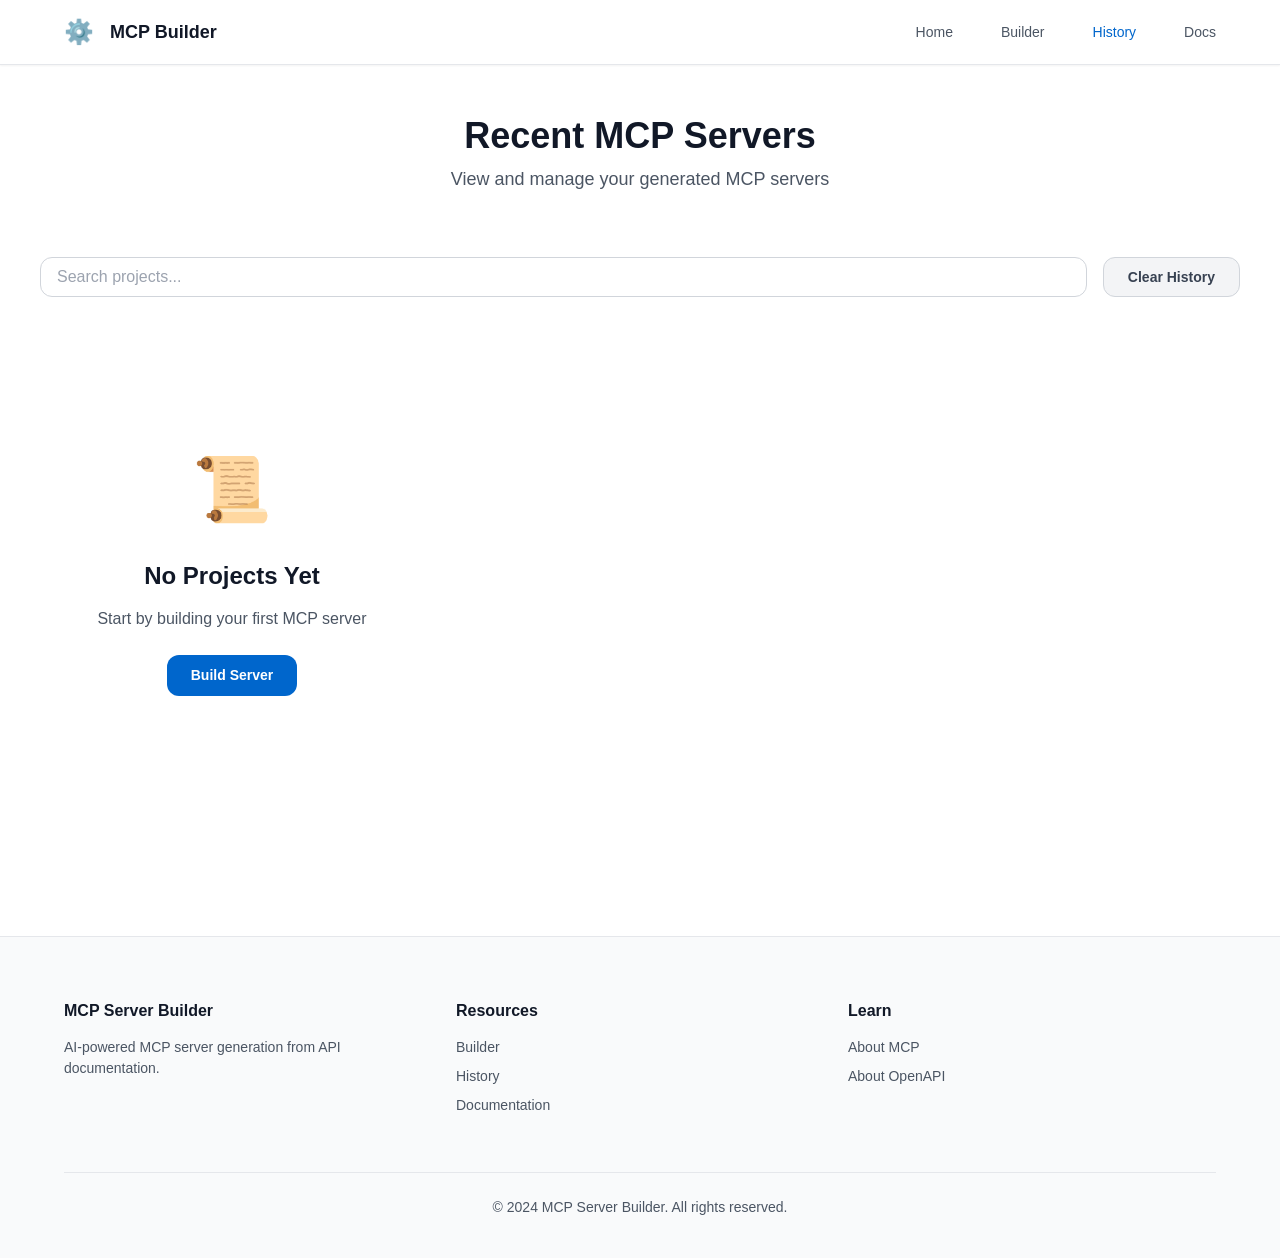
<file: history.html>
<!DOCTYPE html>
<html lang="en">
<head>
    <meta charset="UTF-8">
    <meta name="viewport" content="width=device-width, initial-scale=1.0">
    <meta name="description" content="History - MCP Server Builder">
    <title>History - MCP Server Builder</title>
    <link rel="stylesheet" href="/static/styles.css">
</head>
<body>
    <!-- Navigation -->
    <nav class="navbar">
        <div class="navbar-container">
            <div class="navbar-brand">
                <a href="/">
                    <span class="brand-icon">⚙️</span>
                    <span class="brand-text">MCP Builder</span>
                </a>
            </div>
            <ul class="navbar-menu">
                <li><a href="/" class="nav-link">Home</a></li>
                <li><a href="/builder" class="nav-link">Builder</a></li>
                <li><a href="/history" class="nav-link active">History</a></li>
                <li><a href="https://docs.example.com" class="nav-link" target="_blank">Docs</a></li>
            </ul>
            <button class="navbar-toggle" aria-label="Toggle menu">
                <span></span>
                <span></span>
                <span></span>
            </button>
        </div>
    </nav>

    <div class="container page-container">
        <div class="page-header">
            <h1>Recent MCP Servers</h1>
            <p>View and manage your generated MCP servers</p>
        </div>

        <div class="history-controls">
            <input
                type="text"
                id="historySearch"
                class="input-field"
                placeholder="Search projects..."
                aria-label="Search projects"
            >
            <button class="btn btn-secondary" id="clearHistoryBtn">Clear History</button>
        </div>

        <div id="historyContent" class="history-list-container">
            <div class="empty-state">
                <div class="empty-icon">📜</div>
                <h3>No Projects Yet</h3>
                <p>Start by building your first MCP server</p>
                <a href="/builder" class="btn btn-primary">Build Server</a>
            </div>
        </div>
    </div>

    <!-- Toast Notification -->
    <div id="toast" class="toast" role="alert"></div>

    <!-- Footer -->
    <footer class="footer">
        <div class="container">
            <div class="footer-content">
                <div class="footer-section">
                    <h4>MCP Server Builder</h4>
                    <p>AI-powered MCP server generation from API documentation.</p>
                </div>
                <div class="footer-section">
                    <h4>Resources</h4>
                    <ul>
                        <li><a href="/builder">Builder</a></li>
                        <li><a href="/history">History</a></li>
                        <li><a href="https://docs.example.com" target="_blank">Documentation</a></li>
                    </ul>
                </div>
                <div class="footer-section">
                    <h4>Learn</h4>
                    <ul>
                        <li><a href="https://modelcontextprotocol.io" target="_blank">About MCP</a></li>
                        <li><a href="https://openapis.org" target="_blank">About OpenAPI</a></li>
                    </ul>
                </div>
            </div>
            <div class="footer-bottom">
                <p>&copy; 2024 MCP Server Builder. All rights reserved.</p>
            </div>
        </div>
    </footer>

    <script src="/static/history.js" defer></script>
</body>
</html>
</file>
<file: static/styles.css>
/* ============================================================================
   MCP Server Builder - Premium Styling System
   Light theme, sophisticated white/off-white base, subtle design
   ============================================================================ */

:root {
    /* Color Palette */
    --color-white: #ffffff;
    --color-off-white: #fafafa;
    --color-gray-50: #f9fafb;
    --color-gray-100: #f3f4f6;
    --color-gray-200: #e5e7eb;
    --color-gray-300: #d1d5db;
    --color-gray-400: #9ca3af;
    --color-gray-500: #6b7280;
    --color-gray-600: #4b5563;
    --color-gray-700: #374151;
    --color-gray-800: #1f2937;
    --color-gray-900: #111827;

    /* Accent Colors */
    --color-primary: #0066cc;
    --color-primary-light: #e6f2ff;
    --color-primary-dark: #0052a3;
    --color-secondary: #6b7280;
    --color-success: #059669;
    --color-warning: #d97706;
    --color-error: #dc2626;

    /* Shadows */
    --shadow-xs: 0 1px 2px 0 rgba(0, 0, 0, 0.05);
    --shadow-sm: 0 1px 3px 0 rgba(0, 0, 0, 0.1);
    --shadow-md: 0 4px 6px -1px rgba(0, 0, 0, 0.1);
    --shadow-lg: 0 10px 15px -3px rgba(0, 0, 0, 0.1);
    --shadow-xl: 0 20px 25px -5px rgba(0, 0, 0, 0.1);

    /* Spacing */
    --spacing-xs: 0.25rem;
    --spacing-sm: 0.5rem;
    --spacing-md: 1rem;
    --spacing-lg: 1.5rem;
    --spacing-xl: 2rem;
    --spacing-2xl: 3rem;
    --spacing-3xl: 4rem;
    --spacing-4xl: 6rem;

    /* Typography */
    --font-family: -apple-system, BlinkMacSystemFont, 'Segoe UI', Roboto, 'Helvetica Neue', Arial, sans-serif;
    --font-family-mono: 'Monaco', 'Menlo', 'Consolas', monospace;

    --text-xs: 0.75rem;
    --text-sm: 0.875rem;
    --text-base: 1rem;
    --text-lg: 1.125rem;
    --text-xl: 1.25rem;
    --text-2xl: 1.5rem;
    --text-3xl: 1.875rem;
    --text-4xl: 2.25rem;

    --line-height-tight: 1.25;
    --line-height-normal: 1.5;
    --line-height-relaxed: 1.75;

    /* Transitions */
    --transition-fast: 150ms cubic-bezier(0.4, 0, 0.2, 1);
    --transition-base: 200ms cubic-bezier(0.4, 0, 0.2, 1);
    --transition-slow: 300ms cubic-bezier(0.4, 0, 0.2, 1);

    /* Border Radius */
    --radius-none: 0;
    --radius-sm: 0.375rem;
    --radius-md: 0.5rem;
    --radius-lg: 0.75rem;
    --radius-xl: 1rem;
    --radius-2xl: 1.5rem;
}

/* Dark mode support (minimal, mostly light theme) */
@media (prefers-color-scheme: dark) {
    :root {
        --color-white: #0f1419;
        --color-off-white: #1a1f26;
        --color-gray-50: #1a1f26;
        --color-gray-100: #232b35;
        --color-gray-200: #323d4d;
        --color-gray-300: #4a5568;
        --color-gray-400: #718096;
        --color-gray-500: #a0aec0;
        --color-gray-600: #cbd5e0;
        --color-gray-700: #e2e8f0;
        --color-gray-800: #f7fafc;
        --color-gray-900: #ffffff;
    }
}

/* ============================================================================
   Reset & Base Styles
   ============================================================================ */

* {
    margin: 0;
    padding: 0;
    box-sizing: border-box;
}

html {
    scroll-behavior: smooth;
}

body {
    font-family: var(--font-family);
    font-size: var(--text-base);
    line-height: var(--line-height-normal);
    color: var(--color-gray-700);
    background-color: var(--color-white);
    transition: background-color var(--transition-base);
}

/* ============================================================================
   Typography
   ============================================================================ */

h1, h2, h3, h4, h5, h6 {
    font-weight: 600;
    line-height: var(--line-height-tight);
    color: var(--color-gray-900);
}

h1 { font-size: var(--text-4xl); }
h2 { font-size: var(--text-3xl); }
h3 { font-size: var(--text-2xl); }
h4 { font-size: var(--text-xl); }
h5 { font-size: var(--text-lg); }
h6 { font-size: var(--text-base); }

p {
    margin-bottom: var(--spacing-md);
}

a {
    color: var(--color-primary);
    text-decoration: none;
    transition: color var(--transition-fast);
}

a:hover {
    color: var(--color-primary-dark);
    text-decoration: underline;
}

code {
    font-family: var(--font-family-mono);
    font-size: 0.9em;
    background-color: var(--color-gray-100);
    padding: 0.125rem var(--spacing-sm);
    border-radius: var(--radius-sm);
}

pre {
    background-color: var(--color-gray-50);
    border: 1px solid var(--color-gray-200);
    border-radius: var(--radius-lg);
    padding: var(--spacing-lg);
    overflow-x: auto;
    margin-bottom: var(--spacing-lg);
}

pre code {
    background-color: transparent;
    padding: 0;
    border-radius: 0;
}

/* ============================================================================
   Layout
   ============================================================================ */

.container {
    max-width: 1200px;
    margin: 0 auto;
    padding: 0 var(--spacing-lg);
}

@media (max-width: 768px) {
    .container {
        padding: 0 var(--spacing-md);
    }
}

.section {
    padding: var(--spacing-4xl) 0;
}

.section-title {
    text-align: center;
    font-size: var(--text-3xl);
    font-weight: 600;
    margin-bottom: var(--spacing-md);
    color: var(--color-gray-900);
}

.section-subtitle {
    text-align: center;
    font-size: var(--text-lg);
    color: var(--color-gray-500);
    margin-bottom: var(--spacing-3xl);
}

/* ============================================================================
   Navigation Bar
   ============================================================================ */

.navbar {
    background-color: var(--color-white);
    border-bottom: 1px solid var(--color-gray-200);
    position: sticky;
    top: 0;
    z-index: 1000;
    box-shadow: var(--shadow-xs);
}

.navbar-container {
    max-width: 1200px;
    margin: 0 auto;
    padding: 0 var(--spacing-lg);
    display: flex;
    justify-content: space-between;
    align-items: center;
    height: 4rem;
}

.navbar-brand a {
    display: flex;
    align-items: center;
    gap: var(--spacing-md);
    color: var(--color-gray-900);
    font-weight: 700;
    font-size: var(--text-lg);
    text-decoration: none;
}

.brand-icon {
    font-size: 1.5rem;
}

.navbar-menu {
    display: flex;
    list-style: none;
    gap: var(--spacing-2xl);
}

.nav-link {
    font-size: var(--text-sm);
    color: var(--color-gray-600);
    font-weight: 500;
    transition: color var(--transition-fast);
}

.nav-link:hover,
.nav-link.active {
    color: var(--color-primary);
}

.navbar-toggle {
    display: none;
    flex-direction: column;
    gap: 0.375rem;
    background: none;
    border: none;
    cursor: pointer;
    padding: var(--spacing-sm);
}

.navbar-toggle span {
    width: 1.5rem;
    height: 2px;
    background-color: var(--color-gray-700);
    border-radius: 1px;
    transition: all var(--transition-base);
}

@media (max-width: 768px) {
    .navbar-toggle {
        display: flex;
    }

    .navbar-menu {
        display: none;
        position: absolute;
        top: 4rem;
        left: 0;
        right: 0;
        flex-direction: column;
        gap: var(--spacing-md);
        background-color: var(--color-off-white);
        padding: var(--spacing-lg);
        border-bottom: 1px solid var(--color-gray-200);
    }

    .navbar-menu.active {
        display: flex;
    }
}

/* ============================================================================
   Buttons
   ============================================================================ */

.btn {
    display: inline-flex;
    align-items: center;
    justify-content: center;
    gap: var(--spacing-sm);
    padding: 0.625rem var(--spacing-lg);
    font-size: var(--text-sm);
    font-weight: 600;
    border: none;
    border-radius: var(--radius-lg);
    cursor: pointer;
    transition: all var(--transition-fast);
    white-space: nowrap;
    text-decoration: none;
    user-select: none;
}

.btn:disabled {
    opacity: 0.5;
    cursor: not-allowed;
}

.btn-primary {
    background-color: var(--color-primary);
    color: var(--color-white);
}

.btn-primary:hover:not(:disabled) {
    background-color: var(--color-primary-dark);
    box-shadow: var(--shadow-md);
}

.btn-secondary {
    background-color: var(--color-gray-100);
    color: var(--color-gray-700);
    border: 1px solid var(--color-gray-300);
}

.btn-secondary:hover:not(:disabled) {
    background-color: var(--color-gray-200);
}

.btn-lg {
    padding: 0.875rem var(--spacing-xl);
    font-size: var(--text-base);
}

.btn-sm {
    padding: 0.375rem var(--spacing-md);
    font-size: var(--text-xs);
}

.icon-btn {
    display: inline-flex;
    align-items: center;
    justify-content: center;
    width: 2rem;
    height: 2rem;
    padding: 0;
    font-size: 1rem;
    background-color: var(--color-gray-100);
    border: 1px solid var(--color-gray-300);
    border-radius: var(--radius-md);
    cursor: pointer;
    transition: all var(--transition-fast);
}

.icon-btn:hover {
    background-color: var(--color-gray-200);
}

.button-group {
    display: flex;
    gap: var(--spacing-md);
    flex-wrap: wrap;
    margin-top: var(--spacing-lg);
}

.button-group-vertical {
    display: flex;
    flex-direction: column;
    gap: var(--spacing-md);
}

/* ============================================================================
   Forms & Inputs
   ============================================================================ */

.input-group-builder,
.input-group {
    margin-bottom: var(--spacing-lg);
}

.input-label {
    display: block;
    font-size: var(--text-sm);
    font-weight: 600;
    color: var(--color-gray-700);
    margin-bottom: var(--spacing-sm);
}

.input-field {
    width: 100%;
    padding: 0.625rem var(--spacing-md);
    font-size: var(--text-base);
    border: 1px solid var(--color-gray-300);
    border-radius: var(--radius-lg);
    background-color: var(--color-white);
    color: var(--color-gray-900);
    transition: all var(--transition-fast);
    font-family: inherit;
}

.input-field:focus {
    outline: none;
    border-color: var(--color-primary);
    box-shadow: 0 0 0 3px var(--color-primary-light);
}

.input-field::placeholder {
    color: var(--color-gray-400);
}

.input-hint {
    font-size: var(--text-sm);
    color: var(--color-gray-500);
    margin-top: var(--spacing-sm);
}

.input-error {
    border-color: var(--color-error) !important;
}

.error-message {
    background-color: #fee;
    border: 1px solid #fca5a5;
    color: var(--color-error);
    padding: var(--spacing-md);
    border-radius: var(--radius-lg);
    font-size: var(--text-sm);
    margin-top: var(--spacing-md);
}

/* ============================================================================
   Cards
   ============================================================================ */

.card {
    background-color: var(--color-white);
    border: 1px solid var(--color-gray-200);
    border-radius: var(--radius-xl);
    padding: var(--spacing-lg);
    box-shadow: var(--shadow-xs);
    transition: all var(--transition-base);
}

.card:hover {
    box-shadow: var(--shadow-md);
}

.builder-card {
    background-color: var(--color-white);
    border: 1px solid var(--color-gray-200);
    border-radius: var(--radius-xl);
    padding: var(--spacing-2xl);
    box-shadow: var(--shadow-xs);
}

/* ============================================================================
   Hero Section
   ============================================================================ */

.hero {
    background: linear-gradient(135deg, var(--color-off-white) 0%, var(--color-white) 100%);
    padding: var(--spacing-4xl) var(--spacing-lg) var(--spacing-3xl);
    text-align: center;
}

.hero-content {
    max-width: 700px;
    margin: 0 auto;
}

.hero-title {
    font-size: var(--text-4xl);
    font-weight: 700;
    margin-bottom: var(--spacing-md);
    color: var(--color-gray-900);
    line-height: 1.1;
}

.hero-subtitle {
    font-size: var(--text-lg);
    color: var(--color-gray-600);
    margin-bottom: var(--spacing-2xl);
    line-height: var(--line-height-relaxed);
}

.hero-input-group {
    display: flex;
    gap: var(--spacing-md);
    margin-bottom: var(--spacing-lg);
    flex-direction: column;
}

@media (min-width: 640px) {
    .hero-input-group {
        flex-direction: row;
    }
}

.hero-input {
    flex: 1;
    padding: 0.875rem var(--spacing-md);
    font-size: var(--text-base);
    border: 1px solid var(--color-gray-300);
    border-radius: var(--radius-lg);
    background-color: var(--color-white);
    color: var(--color-gray-900);
}

.hero-input:focus {
    outline: none;
    border-color: var(--color-primary);
    box-shadow: 0 0 0 3px var(--color-primary-light);
}

.hero-hint {
    font-size: var(--text-sm);
    color: var(--color-gray-500);
}

/* ============================================================================
   Builder Layout
   ============================================================================ */

.builder-container {
    max-width: 1200px;
    margin: 0 auto;
    padding: var(--spacing-2xl) var(--spacing-lg);
}

.builder-section {
    display: none;
    animation: fadeIn var(--transition-base);
}

.builder-section.active {
    display: block;
}

@keyframes fadeIn {
    from {
        opacity: 0;
        transform: translateY(10px);
    }
    to {
        opacity: 1;
        transform: translateY(0);
    }
}

.builder-header {
    text-align: center;
    margin-bottom: var(--spacing-3xl);
}

.builder-header h1,
.builder-header h2 {
    margin-bottom: var(--spacing-sm);
}

.builder-header p {
    font-size: var(--text-lg);
    color: var(--color-gray-600);
    margin: 0;
}

/* ============================================================================
   Steps & Progress
   ============================================================================ */

.steps-grid {
    display: grid;
    grid-template-columns: repeat(auto-fit, minmax(250px, 1fr));
    gap: var(--spacing-lg);
    margin-bottom: var(--spacing-2xl);
}

.step-card {
    background-color: var(--color-off-white);
    border: 1px solid var(--color-gray-200);
    border-radius: var(--radius-xl);
    padding: var(--spacing-xl);
    text-align: center;
}

.step-number {
    display: flex;
    align-items: center;
    justify-content: center;
    width: 3rem;
    height: 3rem;
    background-color: var(--color-primary);
    color: var(--color-white);
    border-radius: 50%;
    font-weight: 700;
    font-size: var(--text-lg);
    margin: 0 auto var(--spacing-md);
}

.step-title {
    margin-bottom: var(--spacing-sm);
}

.step-description {
    color: var(--color-gray-600);
    font-size: var(--text-sm);
    margin: 0;
}

.progress-container {
    padding: var(--spacing-xl) 0;
}

.progress-stages {
    display: flex;
    flex-direction: column;
    gap: var(--spacing-lg);
}

.progress-stage {
    display: flex;
    gap: var(--spacing-md);
    align-items: flex-start;
}

.stage-icon {
    display: flex;
    align-items: center;
    justify-content: center;
    width: 2rem;
    height: 2rem;
    font-size: 1.25rem;
    flex-shrink: 0;
    margin-top: 0.25rem;
    animation: spin 2s linear infinite;
}

.stage-icon.completed {
    animation: none;
}

@keyframes spin {
    from { transform: rotate(0deg); }
    to { transform: rotate(360deg); }
}

.stage-info {
    flex: 1;
}

.stage-name {
    font-weight: 600;
    color: var(--color-gray-900);
    margin-bottom: 0.25rem;
}

.stage-status {
    font-size: var(--text-sm);
    color: var(--color-gray-500);
    min-height: 1.25rem;
}

/* ============================================================================
   Tools List
   ============================================================================ */

.tools-header {
    display: flex;
    gap: var(--spacing-md);
    align-items: center;
    margin-bottom: var(--spacing-lg);
    flex-wrap: wrap;
}

.tools-stats {
    font-size: var(--text-sm);
    color: var(--color-gray-600);
    font-weight: 600;
}

.tools-list {
    display: flex;
    flex-direction: column;
    gap: var(--spacing-md);
    margin-bottom: var(--spacing-lg);
    max-height: 500px;
    overflow-y: auto;
}

.tool-item {
    display: flex;
    align-items: flex-start;
    gap: var(--spacing-md);
    padding: var(--spacing-md);
    background-color: var(--color-off-white);
    border: 1px solid var(--color-gray-200);
    border-radius: var(--radius-lg);
    cursor: pointer;
    transition: all var(--transition-fast);
}

.tool-item:hover {
    background-color: var(--color-gray-100);
    border-color: var(--color-primary);
}

.tool-checkbox {
    width: 1.25rem;
    height: 1.25rem;
    margin-top: 0.25rem;
    cursor: pointer;
    flex-shrink: 0;
}

.tool-info {
    flex: 1;
}

.tool-name {
    font-weight: 600;
    color: var(--color-gray-900);
    margin-bottom: 0.25rem;
}

.tool-description {
    font-size: var(--text-sm);
    color: var(--color-gray-600);
    margin-bottom: 0.5rem;
}

.tool-meta {
    display: flex;
    gap: var(--spacing-md);
    font-size: var(--text-xs);
    color: var(--color-gray-500);
}

.tool-badge {
    background-color: var(--color-primary-light);
    color: var(--color-primary);
    padding: 0.25rem 0.5rem;
    border-radius: var(--radius-sm);
    font-weight: 600;
}

/* ============================================================================
   Project Workspace
   ============================================================================ */

.project-tabs {
    display: flex;
    gap: var(--spacing-md);
    border-bottom: 1px solid var(--color-gray-200);
    margin-bottom: var(--spacing-lg);
    overflow-x: auto;
}

.tab-button {
    padding: var(--spacing-md) var(--spacing-lg);
    background: none;
    border: none;
    border-bottom: 2px solid transparent;
    font-weight: 600;
    color: var(--color-gray-600);
    cursor: pointer;
    transition: all var(--transition-fast);
    white-space: nowrap;
}

.tab-button.active {
    color: var(--color-primary);
    border-bottom-color: var(--color-primary);
}

.tab-content {
    display: none;
    animation: fadeIn var(--transition-base);
}

.tab-content.active {
    display: block;
}

.project-workspace {
    display: grid;
    grid-template-columns: 250px 1fr 300px;
    gap: var(--spacing-md);
    background-color: var(--color-off-white);
    border: 1px solid var(--color-gray-200);
    border-radius: var(--radius-lg);
    overflow: hidden;
    min-height: 500px;
}

@media (max-width: 1024px) {
    .project-workspace {
        grid-template-columns: 200px 1fr;
    }
}

@media (max-width: 768px) {
    .project-workspace {
        grid-template-columns: 1fr;
        min-height: auto;
    }
}

.sidebar {
    background-color: var(--color-white);
    border-right: 1px solid var(--color-gray-200);
    overflow-y: auto;
    display: flex;
    flex-direction: column;
}

@media (max-width: 768px) {
    .sidebar {
        border-right: none;
        border-bottom: 1px solid var(--color-gray-200);
        max-height: 250px;
    }
}

.sidebar-header {
    padding: var(--spacing-md);
    font-weight: 600;
    color: var(--color-gray-900);
    border-bottom: 1px solid var(--color-gray-200);
    font-size: var(--text-sm);
    text-transform: uppercase;
    letter-spacing: 0.5px;
}

.file-tree-content {
    padding: var(--spacing-md);
    font-size: var(--text-sm);
    flex: 1;
    overflow-y: auto;
}

.file-tree-item {
    padding: var(--spacing-sm);
    cursor: pointer;
    border-radius: var(--radius-md);
    transition: all var(--transition-fast);
    user-select: none;
    display: flex;
    align-items: center;
    gap: var(--spacing-sm);
}

.file-tree-item:hover {
    background-color: var(--color-gray-100);
}

.file-tree-item.active {
    background-color: var(--color-primary-light);
    color: var(--color-primary);
}

.file-tree-icon {
    font-size: 0.875rem;
    flex-shrink: 0;
}

.file-tree-name {
    overflow: hidden;
    text-overflow: ellipsis;
    white-space: nowrap;
}

.file-tree-folder {
    display: flex;
    flex-direction: column;
    gap: 0;
}

.file-tree-toggle {
    padding: var(--spacing-sm);
    background: none;
    border: none;
    cursor: pointer;
    font-size: 0.875rem;
    padding: var(--spacing-sm) 0;
}

.file-tree-children {
    padding-left: var(--spacing-lg);
}

.file-tree-children.hidden {
    display: none;
}

.main-panel {
    background-color: var(--color-white);
    display: flex;
    flex-direction: column;
    overflow: hidden;
}

.code-header {
    padding: var(--spacing-md);
    border-bottom: 1px solid var(--color-gray-200);
    background-color: var(--color-gray-50);
    font-size: var(--text-sm);
    font-weight: 600;
    color: var(--color-gray-700);
    display: flex;
    justify-content: space-between;
    align-items: center;
}

.code-filename {
    font-family: var(--font-family-mono);
    overflow: hidden;
    text-overflow: ellipsis;
    flex: 1;
}

.code-actions {
    display: flex;
    gap: var(--spacing-sm);
    margin-left: var(--spacing-md);
}

.code-viewer {
    flex: 1;
    overflow: auto;
}

.code-content {
    padding: var(--spacing-lg);
    margin: 0;
    font-size: 0.875rem;
    line-height: 1.5;
}

.metadata-panel {
    background-color: var(--color-gray-50);
}

.metadata-content {
    padding: var(--spacing-md);
    font-size: var(--text-sm);
}

.metadata-item {
    margin-bottom: var(--spacing-md);
    padding-bottom: var(--spacing-md);
    border-bottom: 1px solid var(--color-gray-200);
}

.metadata-label {
    font-weight: 600;
    color: var(--color-gray-700);
    margin-bottom: 0.25rem;
}

.metadata-value {
    color: var(--color-gray-600);
    word-break: break-all;
}

/* ============================================================================
   Tools Explorer
   ============================================================================ */

.tools-explorer {
    display: flex;
    flex-direction: column;
    gap: var(--spacing-lg);
}

.tool-explorer-item {
    background-color: var(--color-off-white);
    border: 1px solid var(--color-gray-200);
    border-radius: var(--radius-lg);
    padding: var(--spacing-lg);
}

.tool-explorer-header {
    margin-bottom: var(--spacing-md);
}

.tool-explorer-name {
    font-weight: 700;
    font-size: var(--text-lg);
    color: var(--color-gray-900);
    margin-bottom: var(--spacing-sm);
}

.tool-explorer-meta {
    display: flex;
    gap: var(--spacing-md);
    font-size: var(--text-sm);
    color: var(--color-gray-600);
    flex-wrap: wrap;
}

.tool-explorer-description {
    margin-bottom: var(--spacing-md);
    color: var(--color-gray-700);
}

.tool-explorer-section {
    margin-bottom: var(--spacing-md);
}

.tool-explorer-section-title {
    font-weight: 600;
    color: var(--color-gray-900);
    margin-bottom: var(--spacing-sm);
    font-size: var(--text-sm);
}

.tool-explorer-params {
    display: flex;
    flex-direction: column;
    gap: var(--spacing-sm);
}

.param-item {
    display: flex;
    align-items: center;
    gap: var(--spacing-md);
    padding: var(--spacing-sm);
    background-color: var(--color-white);
    border-radius: var(--radius-md);
    font-size: var(--text-sm);
}

.param-name {
    font-weight: 600;
    color: var(--color-gray-900);
    min-width: 100px;
}

.param-type {
    background-color: var(--color-primary-light);
    color: var(--color-primary);
    padding: 0.25rem 0.5rem;
    border-radius: var(--radius-sm);
    font-family: var(--font-family-mono);
    font-size: 0.75rem;
    white-space: nowrap;
}

.param-required {
    color: var(--color-error);
    font-weight: 600;
}

/* ============================================================================
   Validation Report
   ============================================================================ */

.validation-report {
    background-color: var(--color-off-white);
    border-radius: var(--radius-lg);
    padding: var(--spacing-lg);
}

.validation-item {
    display: flex;
    gap: var(--spacing-md);
    padding: var(--spacing-md);
    margin-bottom: var(--spacing-md);
    background-color: var(--color-white);
    border-radius: var(--radius-lg);
    align-items: flex-start;
}

.validation-icon {
    font-size: 1.25rem;
    flex-shrink: 0;
    margin-top: 0.125rem;
}

.validation-content {
    flex: 1;
}

.validation-title {
    font-weight: 600;
    color: var(--color-gray-900);
    margin-bottom: 0.25rem;
}

.validation-message {
    font-size: var(--text-sm);
    color: var(--color-gray-600);
}

.validation-passed {
    border-left: 3px solid var(--color-success);
}

.validation-warning {
    border-left: 3px solid var(--color-warning);
}

.validation-error {
    border-left: 3px solid var(--color-error);
}

.validation-summary {
    display: flex;
    gap: var(--spacing-lg);
    flex-wrap: wrap;
    margin-bottom: var(--spacing-lg);
    padding-bottom: var(--spacing-lg);
    border-bottom: 1px solid var(--color-gray-200);
}

.validation-summary-item {
    display: flex;
    align-items: center;
    gap: var(--spacing-sm);
    font-weight: 600;
}

/* ============================================================================
   Formats Grid
   ============================================================================ */

.formats-grid {
    display: grid;
    grid-template-columns: repeat(auto-fit, minmax(200px, 1fr));
    gap: var(--spacing-lg);
}

.format-item {
    background-color: var(--color-off-white);
    padding: var(--spacing-lg);
    border-radius: var(--radius-lg);
    border: 1px solid var(--color-gray-200);
    text-align: center;
}

.format-item h4 {
    margin-bottom: var(--spacing-sm);
}

.format-item p {
    font-size: var(--text-sm);
    color: var(--color-gray-600);
    margin: 0;
}

/* ============================================================================
   Features Grid
   ============================================================================ */

.features-grid {
    display: grid;
    grid-template-columns: repeat(auto-fit, minmax(300px, 1fr));
    gap: var(--spacing-lg);
}

.feature-card {
    background-color: var(--color-off-white);
    padding: var(--spacing-lg);
    border-radius: var(--radius-lg);
    border: 1px solid var(--color-gray-200);
}

.feature-icon {
    font-size: 2rem;
    margin-bottom: var(--spacing-md);
    display: block;
}

.feature-card h3 {
    margin-bottom: var(--spacing-sm);
}

.feature-card p {
    font-size: var(--text-sm);
    color: var(--color-gray-600);
    margin: 0;
}

/* ============================================================================
   Info Cards
   ============================================================================ */

.info-cards {
    display: grid;
    grid-template-columns: repeat(auto-fit, minmax(250px, 1fr));
    gap: var(--spacing-lg);
    margin-top: var(--spacing-2xl);
}

.info-card {
    background-color: var(--color-off-white);
    padding: var(--spacing-lg);
    border-radius: var(--radius-lg);
    border: 1px solid var(--color-gray-200);
}

.info-card h4 {
    margin-bottom: var(--spacing-md);
}

.example-list {
    list-style: none;
    font-size: var(--text-sm);
    color: var(--color-gray-600);
}

.example-list li {
    padding: var(--spacing-sm) 0;
    font-family: var(--font-family-mono);
    word-break: break-all;
}

/* ============================================================================
   Example Section
   ============================================================================ */

.example-content {
    display: grid;
    grid-template-columns: 1fr auto 1fr;
    gap: var(--spacing-lg);
    align-items: center;
}

@media (max-width: 1024px) {
    .example-content {
        grid-template-columns: 1fr;
        gap: var(--spacing-2xl);
    }
}

.example-code,
.example-result {
    background-color: var(--color-off-white);
    border: 1px solid var(--color-gray-200);
    border-radius: var(--radius-lg);
    overflow: hidden;
}

.code-header {
    padding: var(--spacing-md);
    background-color: var(--color-gray-100);
    font-size: var(--text-sm);
    font-weight: 600;
    color: var(--color-gray-700);
}

.example-arrow {
    display: none;
    font-size: 1.5rem;
    color: var(--color-gray-400);
    text-align: center;
}

@media (min-width: 1024px) {
    .example-arrow {
        display: block;
    }
}

/* ============================================================================
   Security Grid
   ============================================================================ */

.security-grid {
    display: grid;
    grid-template-columns: repeat(auto-fit, minmax(250px, 1fr));
    gap: var(--spacing-lg);
}

.security-item {
    background-color: var(--color-off-white);
    padding: var(--spacing-lg);
    border-radius: var(--radius-lg);
    border: 1px solid var(--color-gray-200);
}

.security-item h4 {
    margin-bottom: var(--spacing-sm);
}

.security-item p {
    font-size: var(--text-sm);
    color: var(--color-gray-600);
    margin: 0;
}

/* ============================================================================
   FAQ
   ============================================================================ */

.faq-grid {
    display: grid;
    grid-template-columns: repeat(auto-fit, minmax(350px, 1fr));
    gap: var(--spacing-lg);
}

.faq-item {
    background-color: var(--color-off-white);
    padding: var(--spacing-lg);
    border-radius: var(--radius-lg);
    border: 1px solid var(--color-gray-200);
}

.faq-question {
    margin-bottom: var(--spacing-md);
    color: var(--color-gray-900);
}

.faq-answer {
    font-size: var(--text-sm);
    color: var(--color-gray-600);
    margin: 0;
    line-height: var(--line-height-relaxed);
}

/* ============================================================================
   CTA Section
   ============================================================================ */

.cta-content {
    text-align: center;
    padding: var(--spacing-3xl) var(--spacing-lg);
    background: linear-gradient(135deg, var(--color-off-white) 0%, var(--color-white) 100%);
    border-radius: var(--radius-xl);
}

.cta-content h2 {
    margin-bottom: var(--spacing-md);
}

.cta-content p {
    font-size: var(--text-lg);
    color: var(--color-gray-600);
    margin-bottom: var(--spacing-lg);
}

/* ============================================================================
   Footer
   ============================================================================ */

.footer {
    background-color: var(--color-gray-50);
    border-top: 1px solid var(--color-gray-200);
    padding: var(--spacing-3xl) var(--spacing-lg) var(--spacing-lg);
    margin-top: var(--spacing-4xl);
}

.footer-content {
    display: grid;
    grid-template-columns: repeat(auto-fit, minmax(250px, 1fr));
    gap: var(--spacing-lg);
    margin-bottom: var(--spacing-2xl);
}

.footer-section h4 {
    margin-bottom: var(--spacing-md);
    font-size: var(--text-base);
}

.footer-section p {
    font-size: var(--text-sm);
    color: var(--color-gray-600);
    margin: 0;
}

.footer-section ul {
    list-style: none;
    font-size: var(--text-sm);
}

.footer-section li {
    margin-bottom: var(--spacing-sm);
}

.footer-section a {
    color: var(--color-gray-600);
    font-weight: 500;
}

.footer-section a:hover {
    color: var(--color-primary);
}

.footer-bottom {
    text-align: center;
    padding-top: var(--spacing-lg);
    border-top: 1px solid var(--color-gray-200);
    font-size: var(--text-sm);
    color: var(--color-gray-600);
}

/* ============================================================================
   History List
   ============================================================================ */

.history-controls {
    display: flex;
    gap: var(--spacing-md);
    margin-bottom: var(--spacing-2xl);
    flex-wrap: wrap;
}

.history-controls .input-field {
    flex: 1;
    min-width: 250px;
}

.history-list-container {
    display: grid;
    grid-template-columns: repeat(auto-fill, minmax(300px, 1fr));
    gap: var(--spacing-lg);
}

.history-card {
    background-color: var(--color-white);
    border: 1px solid var(--color-gray-200);
    border-radius: var(--radius-lg);
    padding: var(--spacing-lg);
    cursor: pointer;
    transition: all var(--transition-base);
}

.history-card:hover {
    box-shadow: var(--shadow-lg);
    border-color: var(--color-primary);
}

.history-card-title {
    font-weight: 700;
    color: var(--color-gray-900);
    margin-bottom: var(--spacing-sm);
}

.history-card-meta {
    display: flex;
    justify-content: space-between;
    font-size: var(--text-sm);
    color: var(--color-gray-600);
    margin-bottom: var(--spacing-md);
}

.history-card-url {
    font-family: var(--font-family-mono);
    font-size: var(--text-xs);
    color: var(--color-gray-500);
    margin-bottom: var(--spacing-md);
    word-break: break-all;
}

.history-card-actions {
    display: flex;
    gap: var(--spacing-md);
}

.history-card-actions .btn {
    flex: 1;
}

.empty-state {
    text-align: center;
    padding: var(--spacing-4xl) var(--spacing-lg);
}

.empty-icon {
    font-size: 4rem;
    margin-bottom: var(--spacing-lg);
}

.empty-state h3 {
    margin-bottom: var(--spacing-md);
}

.empty-state p {
    color: var(--color-gray-600);
    margin-bottom: var(--spacing-lg);
}

/* ============================================================================
   Result Summary
   ============================================================================ */

.result-summary {
    display: grid;
    grid-template-columns: repeat(auto-fit, minmax(150px, 1fr));
    gap: var(--spacing-lg);
    margin-bottom: var(--spacing-2xl);
}

.summary-stat {
    background-color: var(--color-off-white);
    border: 1px solid var(--color-gray-200);
    border-radius: var(--radius-lg);
    padding: var(--spacing-lg);
    text-align: center;
}

.stat-value {
    font-size: 2rem;
    font-weight: 700;
    color: var(--color-primary);
    margin-bottom: var(--spacing-sm);
}

.stat-label {
    font-size: var(--text-sm);
    color: var(--color-gray-600);
    font-weight: 600;
}

/* ============================================================================
   Toast Notifications
   ============================================================================ */

.toast {
    position: fixed;
    bottom: var(--spacing-lg);
    right: var(--spacing-lg);
    background-color: var(--color-gray-900);
    color: var(--color-white);
    padding: var(--spacing-md) var(--spacing-lg);
    border-radius: var(--radius-lg);
    box-shadow: var(--shadow-lg);
    z-index: 9999;
    max-width: 400px;
    opacity: 0;
    transform: translateY(20px);
    transition: all var(--transition-base);
    pointer-events: none;
}

.toast.show {
    opacity: 1;
    transform: translateY(0);
    pointer-events: auto;
}

.toast.success {
    background-color: var(--color-success);
}

.toast.error {
    background-color: var(--color-error);
}

.toast.warning {
    background-color: var(--color-warning);
}

/* ============================================================================
   Page Container
   ============================================================================ */

.page-container {
    padding: var(--spacing-2xl) 0;
}

.page-header {
    text-align: center;
    margin-bottom: var(--spacing-3xl);
}

.page-header h1 {
    margin-bottom: var(--spacing-sm);
}

.page-header p {
    font-size: var(--text-lg);
    color: var(--color-gray-600);
    margin: 0;
}

/* ============================================================================
   Utility Classes
   ============================================================================ */

.text-secondary {
    color: var(--color-gray-600);
    font-size: var(--text-sm);
}

.hidden {
    display: none !important;
}

.sr-only {
    position: absolute;
    width: 1px;
    height: 1px;
    padding: 0;
    margin: -1px;
    overflow: hidden;
    clip: rect(0, 0, 0, 0);
    white-space: nowrap;
    border-width: 0;
}

/* ============================================================================
   Responsive Design
   ============================================================================ */

@media (max-width: 768px) {
    h1 { font-size: var(--text-2xl); }
    h2 { font-size: var(--text-xl); }
    h3 { font-size: var(--text-lg); }

    .hero-title {
        font-size: var(--text-2xl);
    }

    .hero-subtitle {
        font-size: var(--text-base);
    }

    .builder-container {
        padding: var(--spacing-lg) 0;
    }

    .builder-card {
        padding: var(--spacing-lg);
    }

    .steps-grid {
        grid-template-columns: 1fr;
    }

    .features-grid {
        grid-template-columns: 1fr;
    }

    .example-content {
        grid-template-columns: 1fr;
    }

    .faq-grid {
        grid-template-columns: 1fr;
    }

    .project-workspace {
        grid-template-columns: 1fr;
    }

    .sidebar {
        max-height: 200px;
    }

    .tools-list {
        max-height: 300px;
    }
}

/* ============================================================================
   Print Styles
   ============================================================================ */

@media print {
    .navbar,
    .footer,
    .button-group,
    .btn {
        display: none;
    }

    body {
        background-color: var(--color-white);
    }
}
</file>
